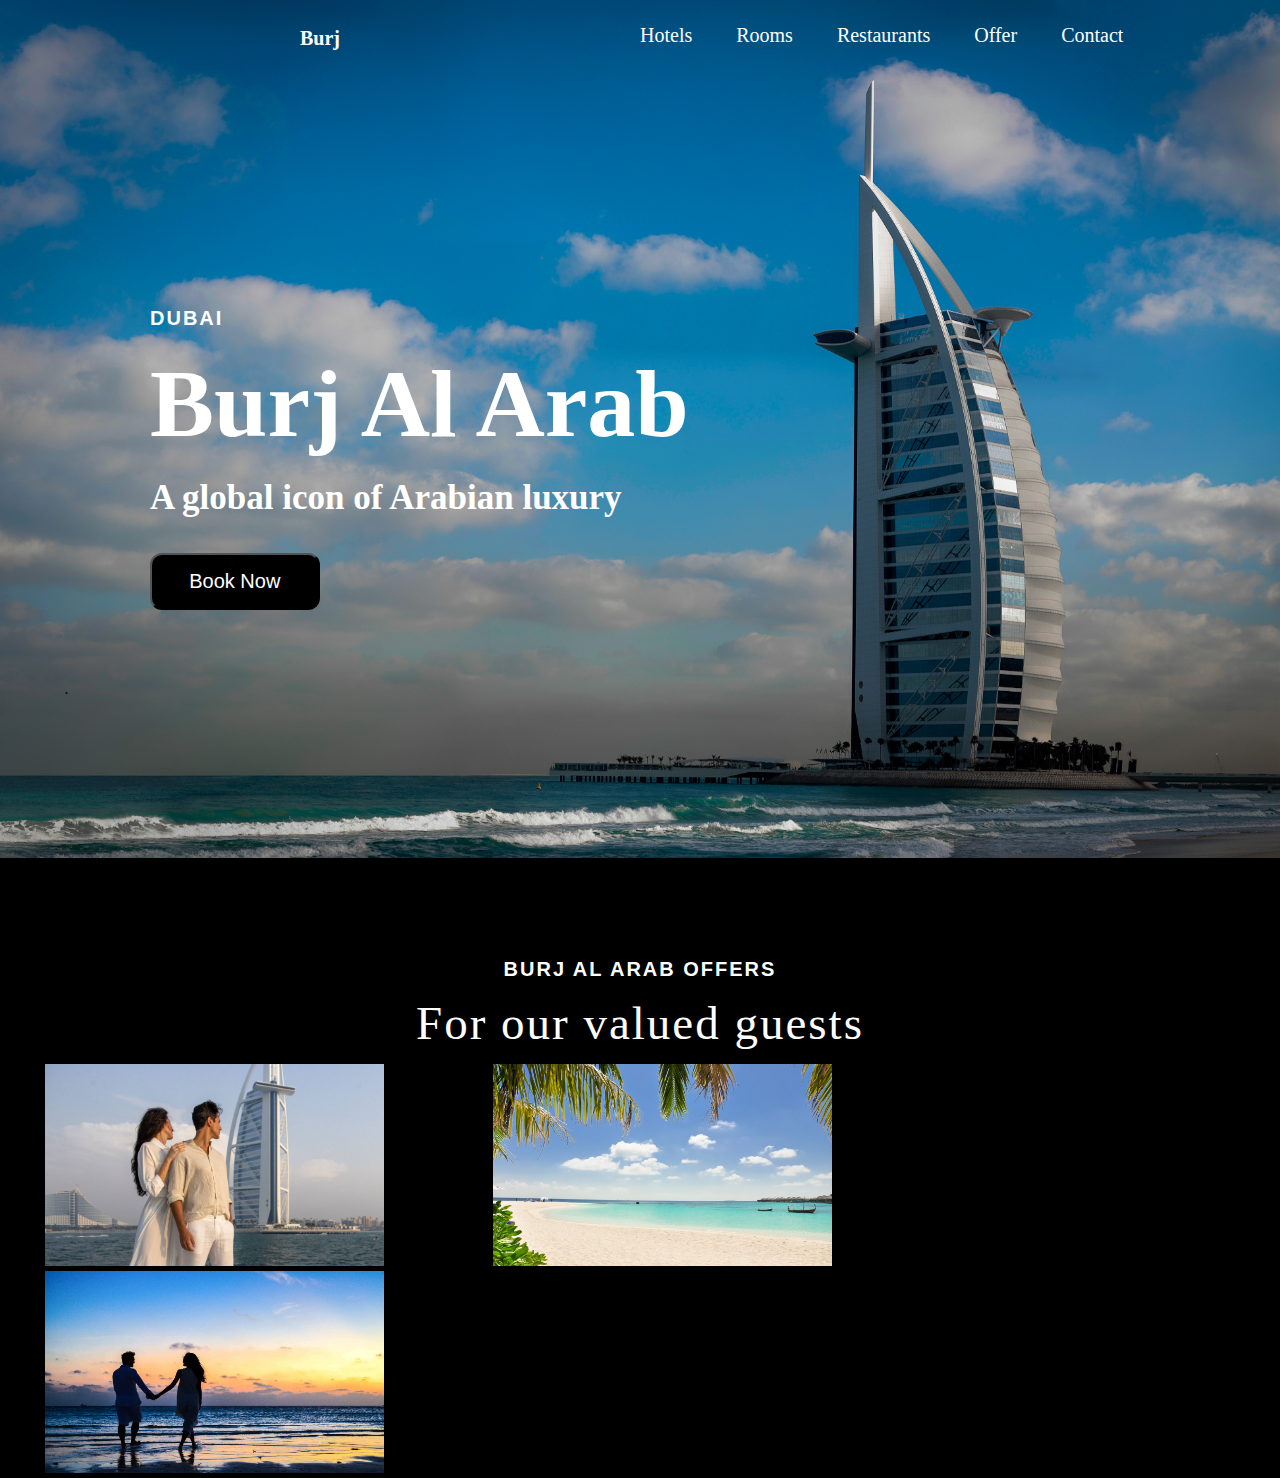
<file: 10feb/index.html>
<!DOCTYPE html>
<html lang="en">
<head>
    <meta charset="UTF-8">
    <meta http-equiv="X-UA-Compatible" content="IE=edge">
    <meta name="viewport" content="width=device-width, initial-scale=1.0">
    <title>Burj Al Arab</title>
    <link rel="stylesheet" href="style.css">
    <link rel="shortcut icon" href="b.png" type="image/x-icon">
</head>
<body>

    <div id="header">
        <div id="brand">
            <h4>Burj</h4>
            </div>
            
            
            <div id= "menu">
                <span>Hotels</span>
                <span>Rooms</span>
                <span>Restaurants</span>
                <span>Offer</span>
                <span>Contact</span>
            </div>
    </div>

    <div class="title">
        
      <h2>DUBAI</h2>
      <h1>Burj Al Arab</h1>
      <h3>A global icon of Arabian luxury</h3>
      <button>Book Now</button>
    </div>
    </div>

    <!--content> -->
      <pre>




        . 





      </pre>

      <section class="content">
          <h2 class="con">BURJ AL ARAB OFFERS</h2>
          <h1 class="head1"> For our valued guests</h1>

          <div>
              <span><img class="cpimg" src="cp1.jpg" alt=""></span>
              <span><img class="cpimg"  src="beach.jpg" alt=""></span>
              <span><img class="cpimg" src="cp3.jpg" alt=""></span>
              
          </div>
      </section>
  
</body>
</html>
</file>
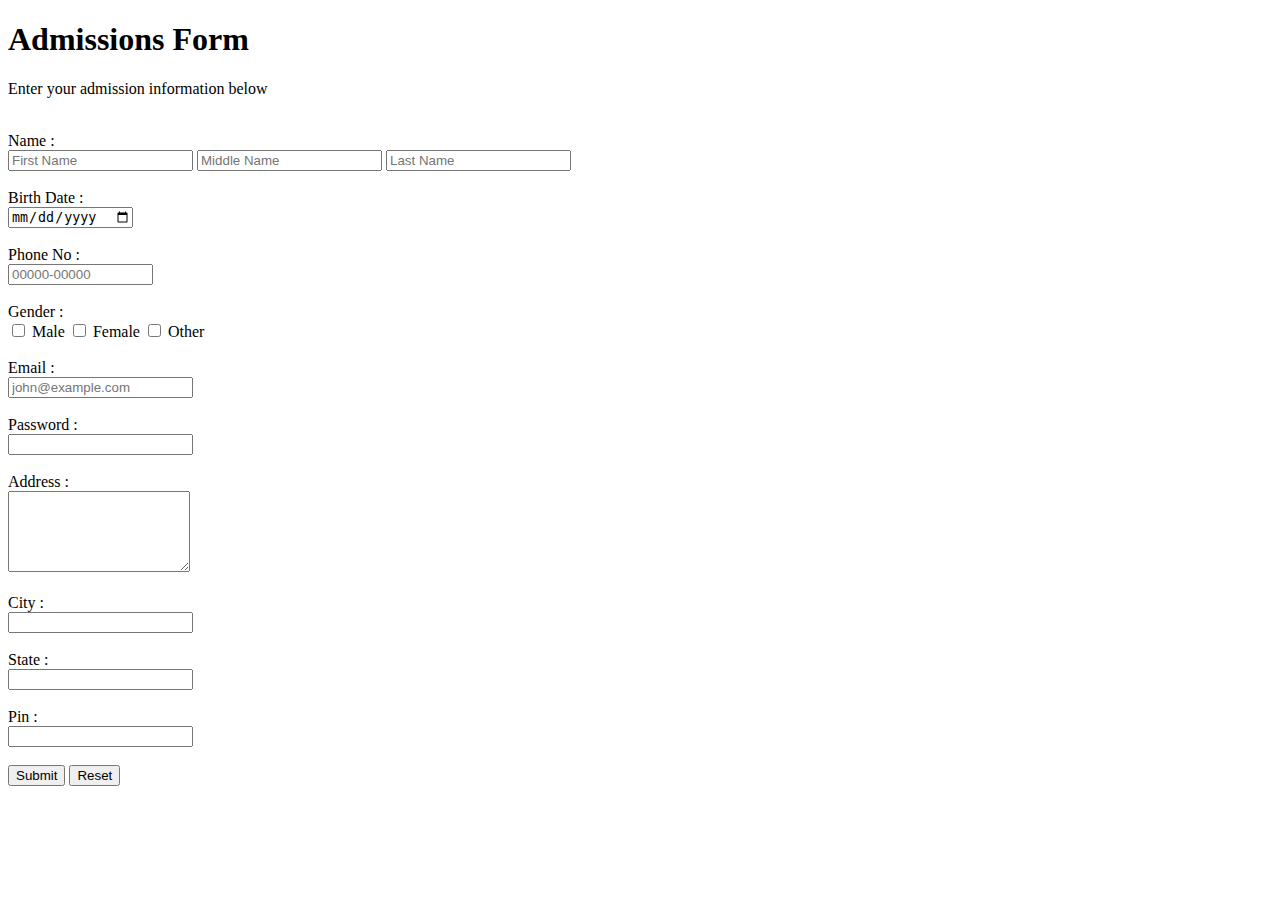
<file: Assigment/7feb/index.html>
<!DOCTYPE html>
<html lang="en">
<head>
    <meta charset="UTF-8">
    <meta http-equiv="X-UA-Compatible" content="IE=edge">
    <meta name="viewport" content="width=device-width, initial-scale=1.0">
    <title>Admission Form</title>
</head>
<body>
    
     <h1>Admissions Form</h1>
     <p>Enter your admission information below </p>
       <br>

    <form action="">
        Name : <br>
        <input type="text" placeholder="First Name" name="fname" required>
        <input type="text" placeholder="Middle Name" name="mname" required>
        <input type="text" placeholder="Last Name" name="lname" required>   
        <br><br> 
        
        
        Birth Date : <br>
        <input type="date" placeholder="birthdate" name="bday" required> 
        <br><br>  

        Phone No : <br>
        <input type="tel" placeholder="00000-00000" pattern="[0-9]{5}-[0-9]{5}" size="15" maxlength="11" name="phone" required> 
        <br><br>
 
        Gender : <br>
        <input type="checkbox" id="coding" name="interest" value="1"> Male
        <input type="checkbox" id="coding" name="interest" value="2"> Female
        <input type="checkbox" id="coding" name="interest" value="3"> Other
        <br><br>


        Email : <br>
        <input type="email" placeholder="john@example.com" name="mail" required >
        <br><br>
         
        Password : <br>
        <input type="password" pattern="(?=.*\d)(?=.*[a-z])(?=.*[A-Z]).{8,}"  name="pwd" title="Must contain at least one number and one uppercase and lowercase letter, and at least 8 or more characters" minlength="8" maxlength="10" controls >
        <br><br>

        Address : <br>
        <textarea name="textarea"
             rows="5" cols="20"
             minlength="10" maxlength="50"  required ></textarea>
        <br><br>
            
        City : <br>
        <input type="text" size="20" name="cty" required > 
        <br><br>
        
        State : <br>
        <input type="text" size="20" name="ste" required >
        <br><br>

        Pin : <br>
        <input type="num" name="pn" required > 
        <br><br>

        <input type="submit"> <input type="reset">
        
      


       

    </form>

    


</body>
</html>
</file>
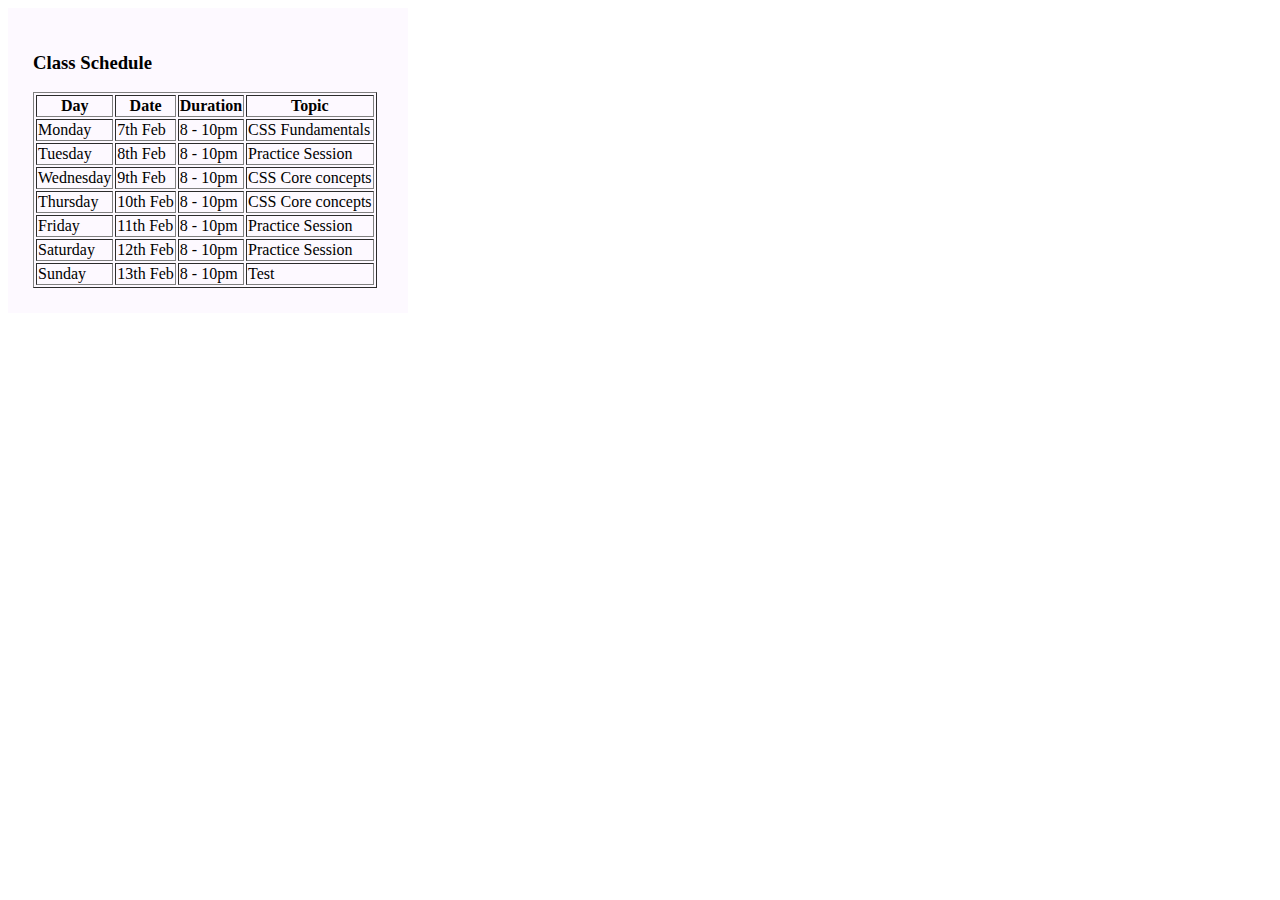
<file: Assigment/9feb/index.html>
<!DOCTYPE html>
<html lang="en">
<head>
    <meta charset="UTF-8">
    <meta http-equiv="X-UA-Compatible" content="IE=edge">
    <meta name="viewport" content="width=device-width, initial-scale=1.0">
    <title>Class Schedule </title>

    <link rel="s icon" href="fav.png" type="image/x-icon">

    <style>
        .container{
            background-color: #FDF9FF;
            max-width: 350px;
            width: 100%;
            padding: 25px;
        }
    </style>
</head>

<body>
        <div class="container">
          <h3>Class Schedule</h3>

         <table border="1">
            <colgroup ></colgroup>
            <thead>
               <tr>
                   <th>Day</th>
                   <th>Date</th>
                   <th> Duration</th>
                   <th>Topic</th>
               </tr>
           </thead>
           <tbody>
              <tr>
                  <td>Monday</td>
                  <td>7th Feb</td>
                  <td>8 - 10pm</td>
                  <td>CSS Fundamentals</td>
             </tr>

              <tr>
                  <td>Tuesday</td>
                  <td>8th Feb</td>
                  <td>8 - 10pm</td>
                  <td>Practice Session</td>
              </tr>

              <tr>
                 <td>Wednesday</td>
                 <td>9th Feb</td>
                 <td>8 - 10pm</td>
                 <td>CSS Core concepts</td>
             </tr>

             <tr>
                <td>Thursday</td>
                <td>10th Feb</td>
                <td>8 - 10pm</td>
                <td>CSS Core concepts</td>
             </tr>

             <tr>
                <td>Friday</td>
                <td>11th Feb</td>
                <td>8 - 10pm</td>
                <td>Practice Session</td>
             </tr>

             <tr>
                <td>Saturday</td>
                <td>12th Feb</td>
                <td>8 - 10pm</td>
                <td>Practice Session</td>
             </tr>

             <tr>
                <td>Sunday</td>
                <td>13th Feb</td>
                <td>8 - 10pm</td>
                <td>Test</td>
             </tr>

        </tbody>
    </table>
 </div>
</body>
</html>
</file>
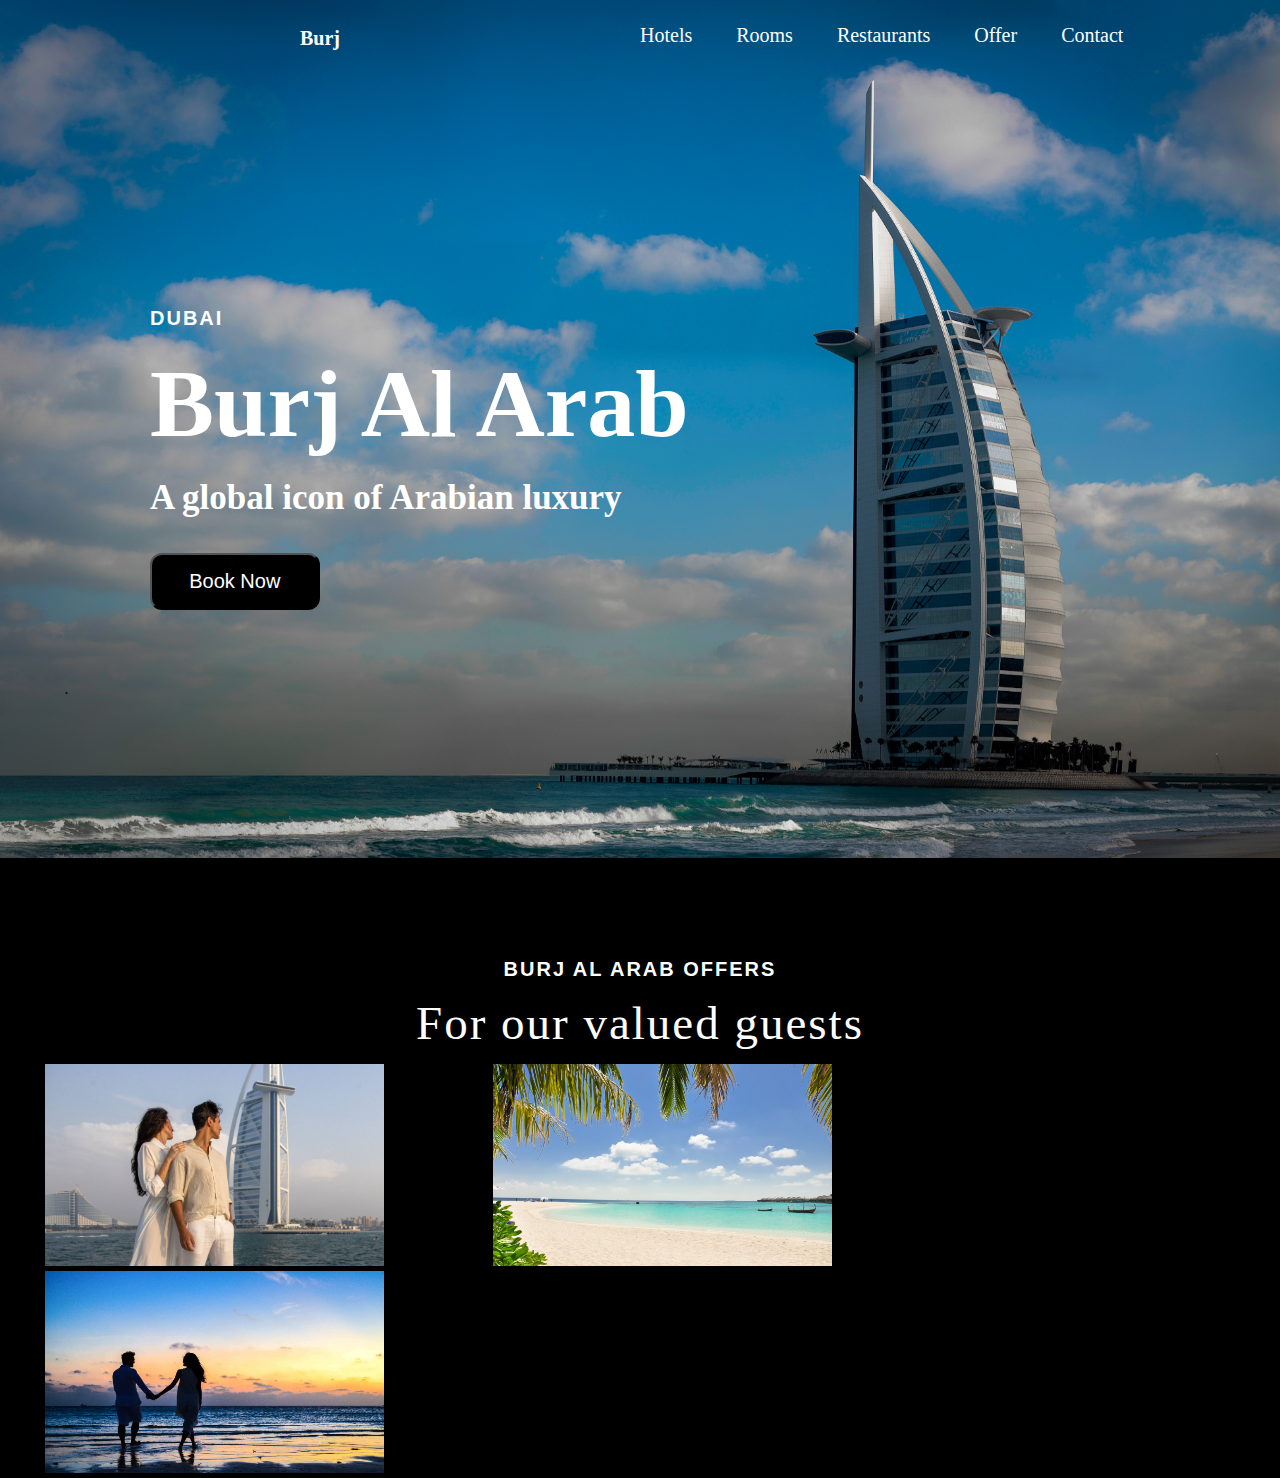
<file: Assigment/10feb/Ass2/index.html>
<!DOCTYPE html>
<html lang="en">

<head>
    <meta charset="UTF-8">
    <meta http-equiv="X-UA-Compatible" content="IE=edge">
    <meta name="viewport" content="width=device-width, initial-scale=1.0">
    <title>Burj Al Arab</title>
    <link rel="stylesheet" href="style.css">
    <link rel="shortcut icon" href="b.png" type="image/x-icon">
</head>

<body>

    <div id="header">
        <div id="brand">
            <h4>Burj</h4>
        </div>


        <div id="menu">
            <span>Hotels</span>
            <span>Rooms</span>
            <span>Restaurants</span>
            <span>Offer</span>
            <span>Contact</span>
        </div>
    </div>

    <div class="title">

        <h2>DUBAI</h2>
        <h1>Burj Al Arab</h1>
        <h3>A global icon of Arabian luxury</h3>
        <button>Book Now</button>
    </div>
    </div>

    <!--content> -->
    <pre>




        . 





      </pre>

    <section class="content">
        <h2 class="con">BURJ AL ARAB OFFERS</h2>
        <h1 class="head1"> For our valued guests</h1>

        <div>
            <span><img class="cpimg" src="cp1.jpg" alt=""></span>
            <span><img class="cpimg" src="beach.jpg" alt=""></span>
            <span><img class="cpimg" src="cp3.jpg" alt=""></span>

        </div>
    </section>

</body>

</html>
</file>
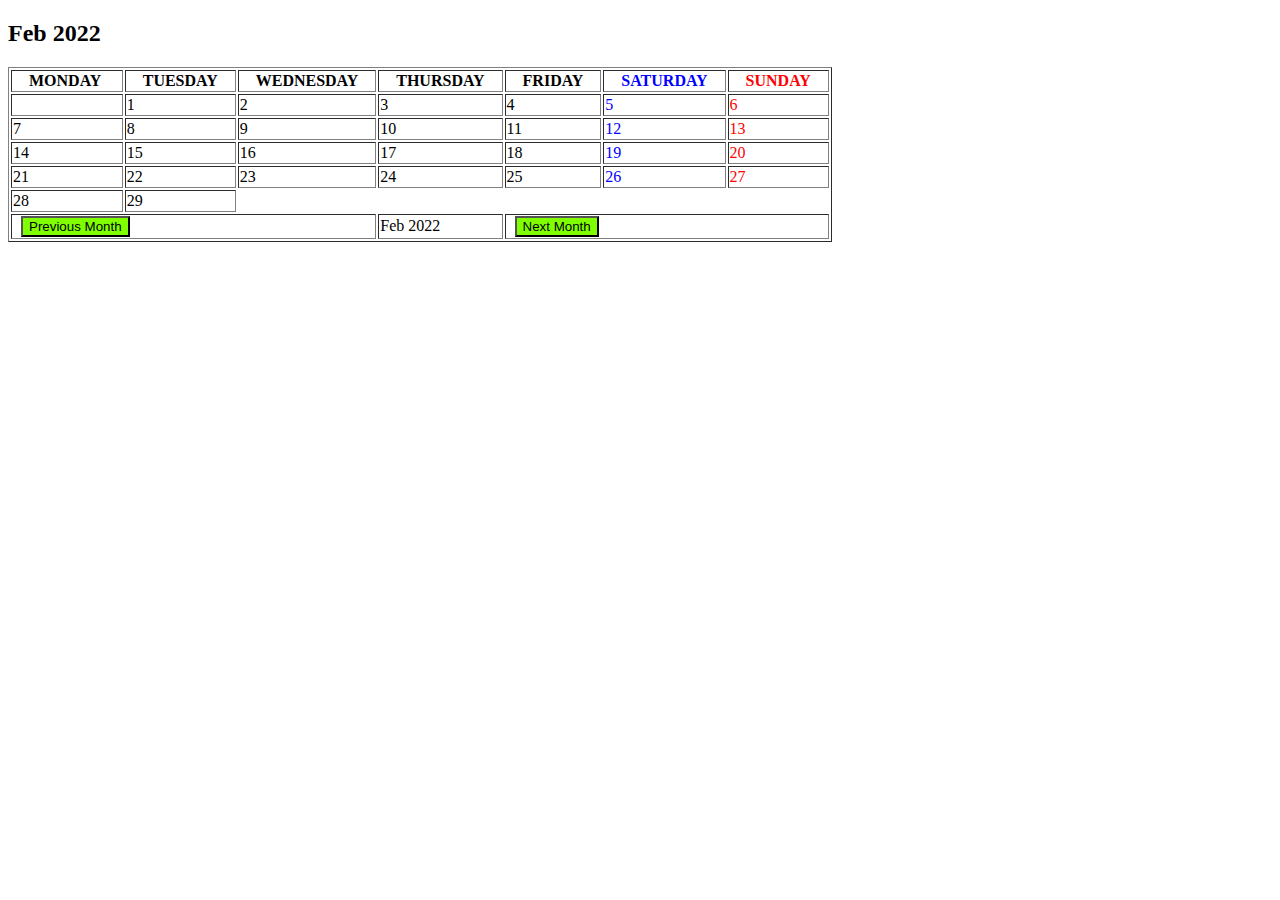
<file: Assigment/9feb/feb.html>
<!DOCTYPE html>
<html lang="en">
<head>
    <meta charset="UTF-8">
    <meta http-equiv="X-UA-Compatible" content="IE=edge">
    <meta name="viewport" content="width=device-width, initial-scale=1.0">
    <title>Feb 2022</title>
    <link rel="shortcut icon" href="cal.png" type="image/x-icon">

    <style>
        .sat{
            color: blue;
        }

        .sun{
            color: red;
        }

        .btn{
            background-color : chartreuse
        }
    </style>
</head>

<body>
     <h2>Feb 2022</h2>
      
      <table border="1">
      
          <thead>
              <tr>
                  <th>&emsp;MONDAY &emsp;</th>
                  <th>&emsp;TUESDAY&emsp;</th>
                  <th>&emsp;WEDNESDAY&emsp;</th>
                  <th>&emsp;THURSDAY&emsp;</th>
                  <th>&emsp;FRIDAY&emsp;</th>
                  <th class="sat">&emsp;SATURDAY&emsp;</th>
                  <th class="sun">&emsp;SUNDAY&emsp;</th>
              </tr>
          </thead>

          <tbody>
              <tr>
                  <td></td>
                  <td>1</td>
                  <td>2</td>
                  <td>3</td>
                  <td>4</td>
                  <td class="sat">5</td>
                  <td class="sun">6</td>
              </tr>
              <tr>
                <td>7</td>
                <td>8</td>
                <td>9</td>
                <td>10</td>
                <td>11</td>
                <td class="sat">12</td>
                <td class="sun">13</td>
            </tr>
            <tr>
                <td>14</td>
                <td>15</td>
                <td>16</td>
                <td>17</td>
                <td>18</td>
                <td class="sat">19</td>
                <td class="sun">20</td>
            </tr>
            <tr>
                <td>21</td>
                <td>22</td>
                <td>23</td>
                <td>24</td>
                <td>25</td>
                <td class="sat">26</td>
                <td class="sun">27</td>
            </tr>
            <tr>
                <td>28</td>
                <td>29</td>
            </tr>
          </tbody>

          <tfoot>
             
                  <td colspan="3">
                    &emsp14; <button class="btn"> Previous Month</button>
                  </td>
                     <td>
                         Feb 2022
                     </td>
                  <td colspan="3">
                    &emsp14; <button class="btn">Next Month</button>
                  </td>
              
          </tfoot>

      </table>
    
</body>
</html>
</file>
<file: 10feb/style.css>
body{
  margin: 0;
  background-image: url(ht5.jpg);
  background-repeat: no-repeat;
  background-size: cover;
  height: 100vh;
}


#header{
    background-blend-mode:soft-light;
    height: 70px;
    color: white;
}
#brand{
    width: 50%;
    height: 150px;
    float: left;
    text-align: center;
    font-size: 20px;
}
#menu{
    width: 50%;
    height: 70px;
    float: right;
    line-height: 70px;
}

span{
    text-align: center;
    margin-top: 30px;
    margin-right: 40px;
    font-size: 20px;
}

.title{
    padding-top: 220px;
    margin-left: 150px;
    color: white;
}

h1{
    font-size: 96px;
    line-height: 20px;
}

h2{
    font-size: 20px;
    font-family: jumeirah-font2,Helvetica,Arial,sans-serif;
    letter-spacing: 2px;
}

h3{
    font-size: 35px;
}

button{
    background-color:  black;
    color: white;
    width: 15%;
    font-size: 20px;
    padding: 15px;
    border-radius: 12px;
}
.content{
    margin-top: 70px;
    margin-left: 0;
    margin-right: 0;
    margin-bottom: 150px;
    background-color: black;
}
.con{
   padding-top: 100px;
   text-align: center;
   font-size: 20px;
   font-family: jumeirah-font2,Helvetica,Arial,sans-serif;
   letter-spacing: 2px;
   color: white;
}
.head1{
    text-align: center;
    font-size: 47px;
    font-family: TFArrow;
    font-weight: 500;
    letter-spacing: 2px;
    color: white;
}
.cpimg{
    width: 339px;
    height: 202px;
    margin-left: 45px;
    margin-right: 20px;
}
</file>
<file: Assigment/10feb/Ass2/style.css>
body{
  margin: 0;
  background-image: url(ht5.jpg);
  background-repeat: no-repeat;
  background-size: cover;
  height: 100vh;
}


#header{
    background-blend-mode:soft-light;
    height: 70px;
    color: white;
}
#brand{
    width: 50%;
    height: 150px;
    float: left;
    text-align: center;
    font-size: 20px;
}
#menu{
    width: 50%;
    height: 70px;
    float: right;
    line-height: 70px;
}

span{
    text-align: center;
    margin-top: 30px;
    margin-right: 40px;
    font-size: 20px;
}

.title{
    padding-top: 220px;
    margin-left: 150px;
    color: white;
}

h1{
    font-size: 96px;
    line-height: 20px;
}

h2{
    font-size: 20px;
    font-family: jumeirah-font2,Helvetica,Arial,sans-serif;
    letter-spacing: 2px;
}

h3{
    font-size: 35px;
}

button{
    background-color:  black;
    color: white;
    width: 15%;
    font-size: 20px;
    padding: 15px;
    border-radius: 12px;
}
.content{
    margin-top: 70px;
    margin-left: 0;
    margin-right: 0;
    margin-bottom: 150px;
    background-color: black;
}
.con{
   padding-top: 100px;
   text-align: center;
   font-size: 20px;
   font-family: jumeirah-font2,Helvetica,Arial,sans-serif;
   letter-spacing: 2px;
   color: white;
}
.head1{
    text-align: center;
    font-size: 47px;
    font-family: TFArrow;
    font-weight: 500;
    letter-spacing: 2px;
    color: white;
}
.cpimg{
    width: 339px;
    height: 202px;
    margin-left: 45px;
    margin-right: 20px;
}
</file>
